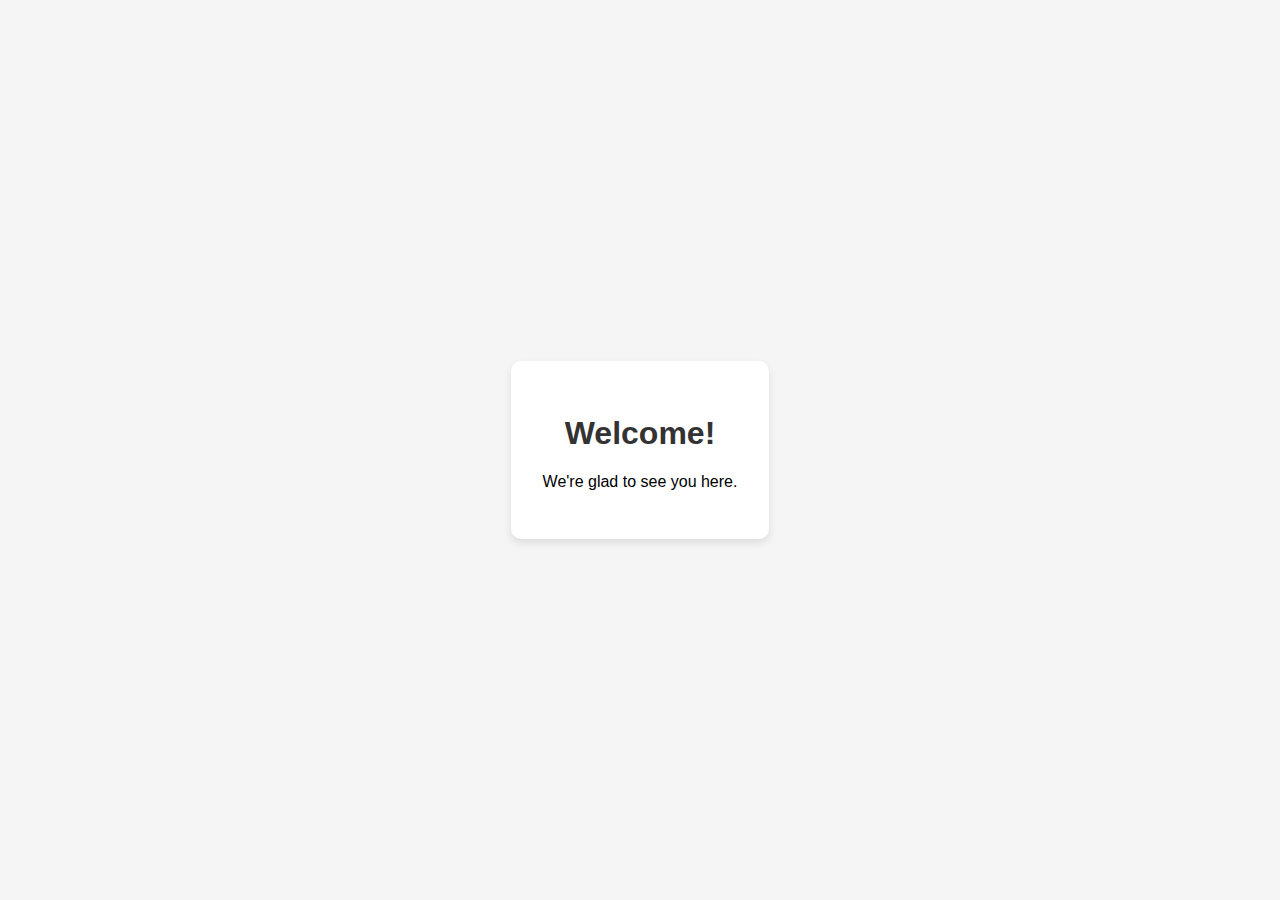
<file: index.html>
<!DOCTYPE html>
<html lang="en">
<head>
    <meta charset="UTF-8">
    <meta name="viewport" content="width=device-width, initial-scale=1.0">
    <title>Welcome</title>
    <style>
        body {
            font-family: Arial, sans-serif;
            display: flex;
            justify-content: center;
            align-items: center;
            height: 100vh;
            margin: 0;
            background-color: #f5f5f5;
        }
        .greeting-container {
            text-align: center;
            padding: 2rem;
            background-color: white;
            border-radius: 10px;
            box-shadow: 0 4px 8px rgba(0, 0, 0, 0.1);
        }
        h1 {
            color: #333;
        }
    </style>
</head>
<body>
    <div class="greeting-container">
        <h1>Welcome!</h1>
        <p>We're glad to see you here.</p>
    </div>
</body>
</html>
</file>
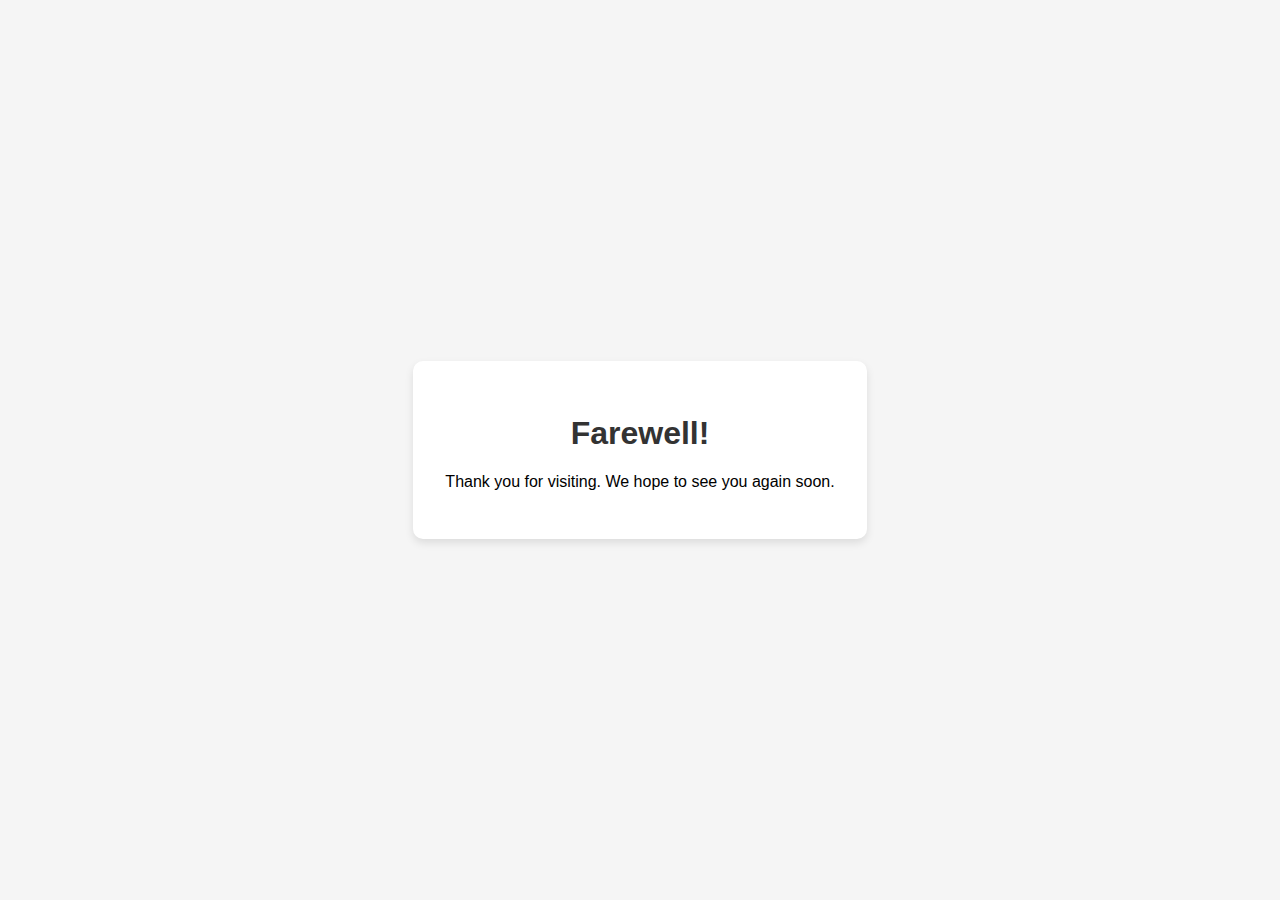
<file: goodbye.html>
<!DOCTYPE html>
<html lang="en">
<head>
    <meta charset="UTF-8">
    <meta name="viewport" content="width=device-width, initial-scale=1.0">
    <title>Goodbye</title>
    <style>
        body {
            font-family: Arial, sans-serif;
            display: flex;
            justify-content: center;
            align-items: center;
            height: 100vh;
            margin: 0;
            background-color: #f5f5f5;
        }
        .goodbye-container {
            text-align: center;
            padding: 2rem;
            background-color: white;
            border-radius: 10px;
            box-shadow: 0 4px 8px rgba(0, 0, 0, 0.1);
        }
        h1 {
            color: #333;
        }
    </style>
</head>
<body>
    <div class="goodbye-container">
        <h1>Farewell!</h1>
        <p>Thank you for visiting. We hope to see you again soon.</p>
    </div>
</body>
</html>
</file>
